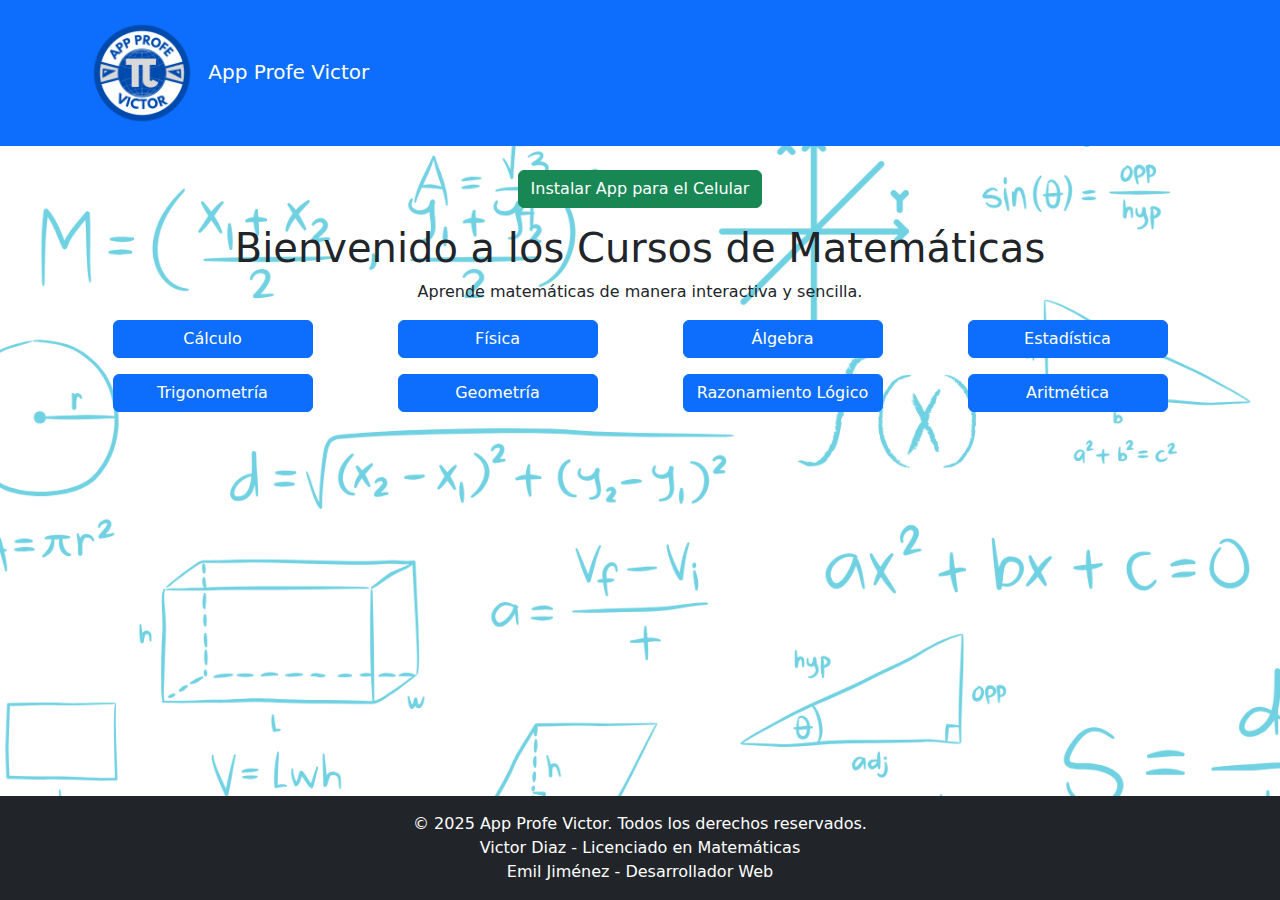
<file: index.html>
<!DOCTYPE html>
<html lang="es">
<head>
    <meta charset="UTF-8">
    <meta name="viewport" content="width=device-width, initial-scale=1.0">
    <title>App VictorMat</title>
    <link rel="stylesheet" href="https://cdn.jsdelivr.net/npm/bootstrap@5.3.0/dist/css/bootstrap.min.css">
    <link rel="stylesheet" href="styles.css">
</head>
<body class="index-bg">
    <nav class="navbar navbar-expand-lg navbar-dark bg-primary">
        <div class="container">
            <a class="navbar-brand" href="index.html">
                <img src="./image/logo.png" alt="Logo" class="logo">
                App Profe Victor
            </a>
        </div>
    </nav>
    
    <div class="container text-center mt-4 flex-grow-1">
        <button id="installBtn" class="btn btn-success mb-3">Instalar App para el Celular</button>
        <h1 class="text-dark">Bienvenido a los Cursos de Matemáticas</h1>
        <p class="text-dark">Aprende matemáticas de manera interactiva y sencilla.</p>
        
        <div class="row justify-content-center">
            <div class="col-6 col-sm-6 col-md-3 mb-3">
                <a href="calculo.html" class="btn btn-primary w-100">Cálculo</a>
            </div>
            <div class="col-6 col-sm-6 col-md-3 mb-3">
                <a href="fisica.html" class="btn btn-primary w-100">Física</a>
            </div>
            <div class="col-6 col-sm-6 col-md-3 mb-3">
                <a href="algebra.html" class="btn btn-primary w-100">Álgebra</a>
            </div>
            <div class="col-6 col-sm-6 col-md-3 mb-3">
                <a href="estadistica.html" class="btn btn-primary w-100">Estadística</a>
            </div>
            <div class="col-6 col-sm-6 col-md-3 mb-3">
                <a href="trigonometria.html" class="btn btn-primary w-100">Trigonometría</a>
            </div>
            <div class="col-6 col-sm-6 col-md-3 mb-3">
                <a href="geometria.html" class="btn btn-primary w-100">Geometría</a>
            </div>
            <div class="col-6 col-sm-6 col-md-3 mb-3">
                <a href="razonamiento.html" class="btn btn-primary w-100">Razonamiento Lógico</a>
            </div>
            <div class="col-6 col-sm-6 col-md-3 mb-3">
                <a href="aritmetica.html" class="btn btn-primary w-100">Aritmética</a>
            </div>
        </div>
    </div>
    
    <footer class="bg-dark text-white text-center py-3 mt-auto">
        <p class="mb-0">&copy; 2025 App Profe Victor. Todos los derechos reservados. <br>Victor Diaz - Licenciado en Matemáticas
        <br>Emil Jiménez - Desarrollador Web</p>
    </footer>
    
    <script src="https://cdn.jsdelivr.net/npm/bootstrap@5.3.0/dist/js/bootstrap.bundle.min.js"></script>
    <script src="app.js"></script>
</body>
</html>
</file>
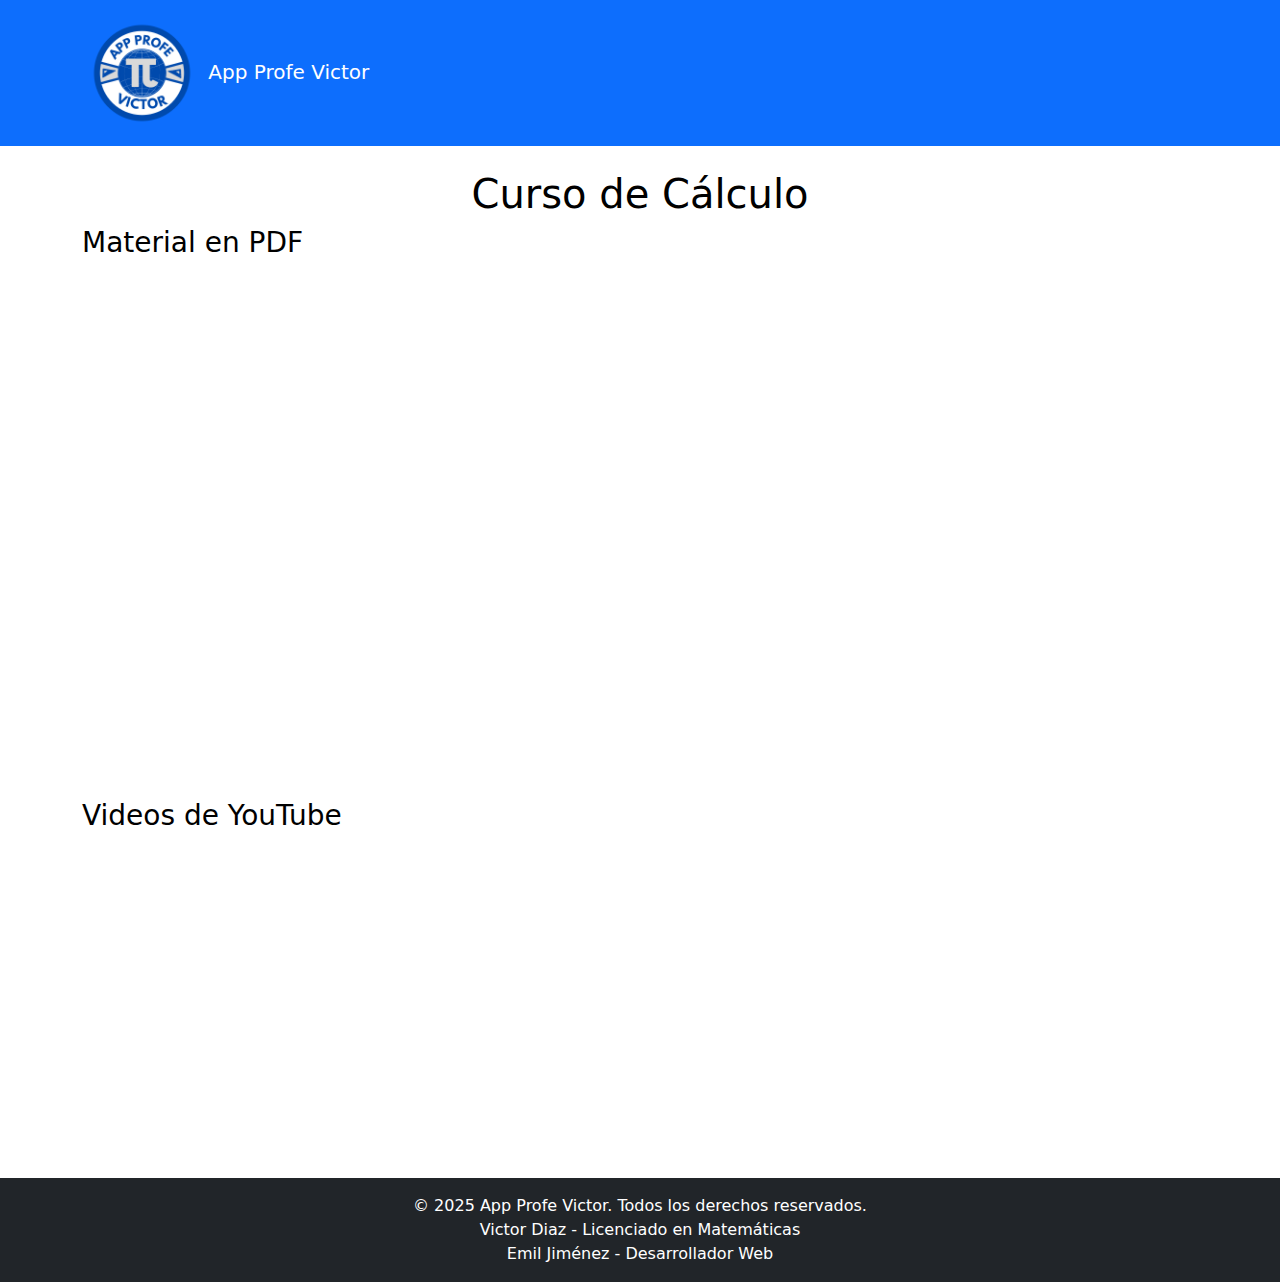
<file: calculo.html>
<!DOCTYPE html>
<html lang="es">
<head>
    <meta charset="UTF-8">
    <meta name="viewport" content="width=device-width, initial-scale=1.0">
    <title>Cálculo</title>
    <link rel="stylesheet" href="https://cdn.jsdelivr.net/npm/bootstrap@5.3.0/dist/css/bootstrap.min.css">
    <link rel="stylesheet" href="styles.css">
</head>
<body>
    <nav class="navbar navbar-expand-lg navbar-dark bg-primary">
        <div class="container">
            <a class="navbar-brand" href="index.html">
                <img src="./image/logo.png" alt="Logo" class="logo">
                App Profe Victor
            </a>
        </div>
    </nav>
    <div class="container mt-4">
        <h1 class="text-center">Curso de Cálculo</h1>
        
       <h3>Material en PDF</h3>
<div class="pdf-container">
    <iframe src="https://drive.google.com/file/d/1RYlWB9GBCPd199VKgNjEvaozjjCy6y2e/preview" 
    width="100%" height="500px"></iframe>


</div>


        
        <h3 class="mt-4">Videos de YouTube</h3>
        <div class="row">
            <div class="col-md-6 mb-3">
                <iframe width="100%" height="315" src="https://www.youtube.com/embed/w5go343v4uk" frameborder="0" allowfullscreen></iframe>
            </div>
            <div class="col-md-6 mb-3">
                <iframe width="100%" height="315" src="https://www.youtube.com/embed/81vjx1X0FNU" frameborder="0" allowfullscreen></iframe>
            </div>
        </div>
    </div>
    
    <footer class="bg-dark text-white text-center py-3 mt-auto">
        <p class="mb-0">&copy; 2025 App Profe Victor. Todos los derechos reservados. <br>Victor Diaz - Licenciado en Matemáticas
            <br>Emil Jiménez - Desarrollador Web</p>
    </footer>
    
    <script src="https://cdn.jsdelivr.net/npm/bootstrap@5.3.0/dist/js/bootstrap.bundle.min.js"></script>
</body>
</html>
</file>
<file: styles.css>
body {
    display: flex;
    flex-direction: column;
    min-height: 100vh;
    background-color: #ffffff; /* Fondo blanco */
    color: #000; /* Color de texto negro */
}

.container {
    flex: 1;
}

.index-bg {
    background-image: url('./image/fondo.png'); /* Ruta de la imagen */
    background-size: cover; /* Ajuste para cubrir toda la pantalla */
    background-position: center; /* Centra la imagen */
    background-repeat: no-repeat; /* Evita que la imagen se repita */
    background-attachment: fixed; /* Fija la imagen en la pantalla */
}

/* Ajuste para celulares */
@media (max-width: 768px) {
    .index-bg {
        background-size: contain; /* Ajusta la imagen en pantallas pequeñas */
        background-attachment: scroll; /* Permite desplazamiento */
    }
}

.logo {
    width: 120px; /* Ajusta el tamaño según necesites */
    height: auto;
}

@media (max-width: 768px) {
    .logo {
        width: 80px; /* Tamaño más pequeño en pantallas pequeñas */
    }
}



footer {
    margin-top: auto;
    position: relative;
    width: 100%;
    bottom: 0;
    background-color: #343a40; /* Color de fondo oscuro */
    color: white;
    text-align: center;
    padding: 10px 0;
}

.pdf-viewer {
    width: 100%;
    height: 500px;
    border: none;
}

.video-container iframe {
    width: 100%;
    height: 315px;
}

@media (min-width: 576px) {
    .row .col-6 {
        display: flex;
        justify-content: center;
    }
    .row .col-6 a {
        max-width: 200px;
    }
}
</file>
